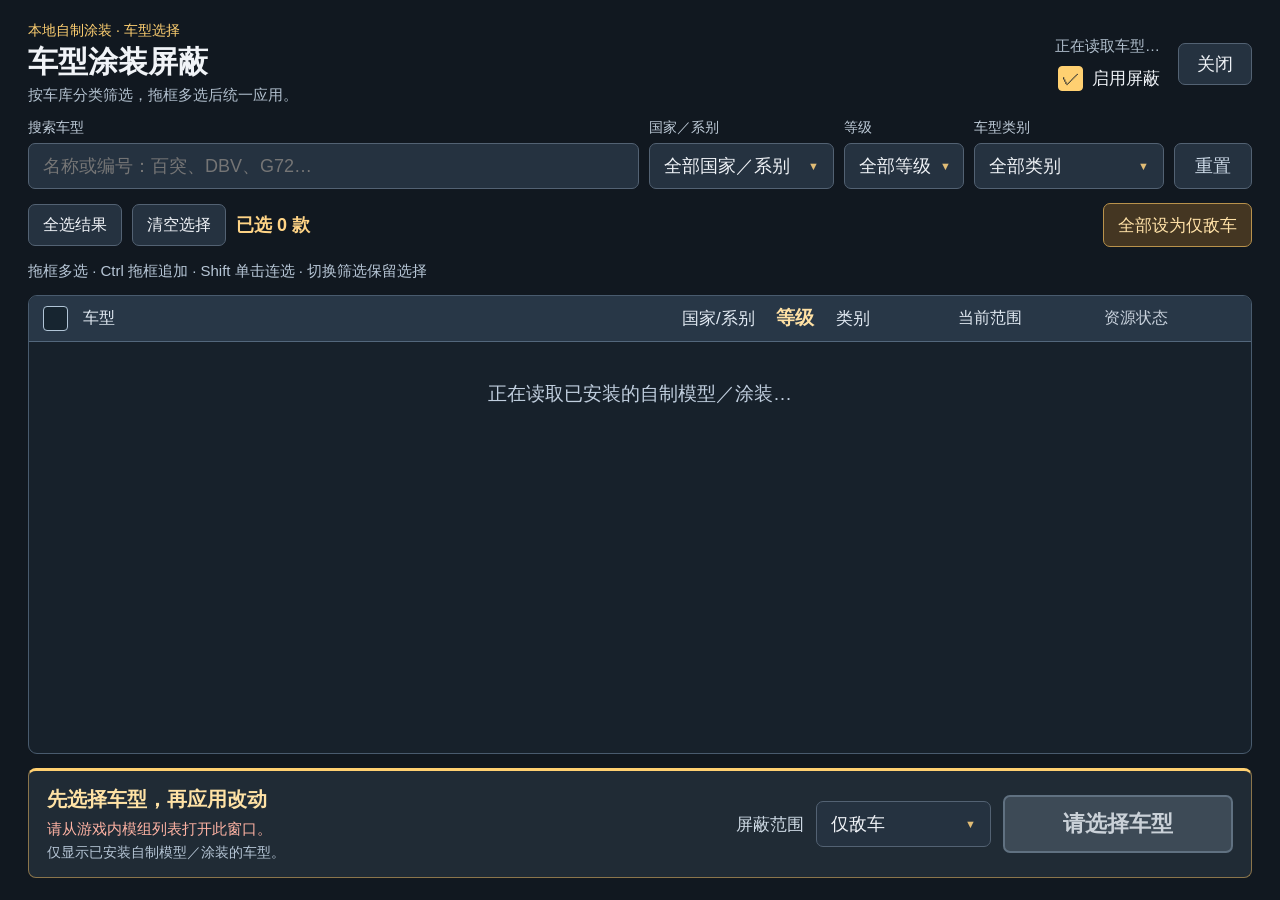
<file: game_mods/local_skin_filter/selector.html>
<!doctype html>
<html lang="zh-CN"><head><meta charset="utf-8"><meta name="viewport" content="width=device-width,initial-scale=1"><title>车型涂装屏蔽</title>
<style>
@font-face{font-family:LSFChinese;src:url('coui://gui/gameface/fonts/WarheliosZHCN-Medium.ttf')}
@font-face{font-family:LSFChinese;src:url('coui://gui/gameface/fonts/WarheliosZHCN-Bold.ttf');font-weight:700}
:root{--row-height:60px;--bg:#111820;--panel:#1b2632;--line:#3b4a59;--text:#f0f3f7;--muted:#b2c0ce;--gold:#ffd071}
*{box-sizing:border-box}html,body{width:100%;height:100%;margin:0;overflow:hidden}
body{font:18px LSFChinese,"Microsoft YaHei",sans-serif;color:var(--text);background:var(--bg)}
button,input{font:inherit;color:var(--text);border:1px solid #536273;border-radius:7px;background:#253240;height:46px;padding:0 14px}
button{cursor:pointer;white-space:nowrap}button:hover{background:#33495d;border-color:#f3ca79}button:focus,input:focus{outline:2px solid var(--gold)}
.lsf-root{width:100%;height:100%;min-height:440px;display:flex;flex-direction:column;padding:22px 28px}
.header,.filters,.toolbar,.hint{flex-shrink:0;margin-bottom:14px}.header{display:flex;align-items:center;min-height:72px}
.heading{flex:1;min-width:160px}.eyebrow{color:var(--gold);font-size:14px;margin-bottom:4px}h1{font-size:30px;line-height:1.2;margin:0 0 6px;font-weight:700}
.subtitle,.region{font-size:15px;color:var(--muted)}.right{text-align:right;margin:0 18px}.region{margin-bottom:10px}.toggle{display:flex;justify-content:flex-end;align-items:center;font-size:17px}.toggle .check{margin-right:9px}
#close{height:42px;padding:0 18px}.filters{display:flex;align-items:flex-end;position:relative;z-index:50}.field{display:flex;flex-direction:column;flex-shrink:0;margin-left:10px}.field>label{font-size:14px;color:#bfccd9;margin-bottom:6px}
.search{flex:1;min-width:170px;margin-left:0}.search input{width:100%;padding:0 14px}.nation-field{width:185px}.level-field{width:120px}.kind-field{width:190px}
.dropdown{position:relative;flex-shrink:0}.dropdown>button{width:100%;display:flex;align-items:center;justify-content:space-between;text-align:left}.chevron{font-size:11px;color:#e1bc75;margin-left:9px}
.choices{display:none;position:absolute;left:0;top:48px;width:100%;max-height:340px;overflow:auto;z-index:100;background:#1f2d3a;border:1px solid #d9b56d;border-radius:7px;padding:5px}
.choices.open{display:flex;flex-direction:column}.choices>button{width:100%;height:38px;flex-shrink:0;border:0;border-radius:4px;font-size:17px;padding:0 10px;text-align:left;background:#1f2d3a}.choices>button:hover,.choices>button.active{background:#3d5263;color:#ffdc91}
#reset-filters{margin-left:10px;min-width:78px;color:#d1deeb;height:46px}
.toolbar{display:flex;align-items:center;justify-content:space-between}.selection-actions{display:flex;align-items:center}.selection-actions>button{height:42px;margin-right:10px;font-size:16px}.count{color:#ffd486;font-size:18px;font-weight:700;white-space:nowrap}
.quick{height:44px;color:#ffe1a7;background:#443622;border:1px solid #b9924c;font-size:17px}.quick:hover{background:#635030}
.hint{font-size:15px;color:#b7c6d6;line-height:1.3}.table{flex:1;min-height:120px;display:flex;flex-direction:column;border:1px solid #495b6e;border-radius:9px;overflow:hidden;background:#17212b}
.table-head,.car-row{display:flex;align-items:center;padding:0 14px}.table-head{height:46px;flex-shrink:0;background:#283747;color:#e2eaf3;font-size:16px;border-bottom:1px solid #53677c}
.viewport{height:0;flex:1;min-height:74px;overflow:auto;position:relative;user-select:none}.car-row{height:var(--row-height);border-bottom:1px solid #344454;cursor:default}
.car-row:hover{background:#263a4c}.car-row.selected{background:#334f66;box-shadow:inset 4px 0 #ffd071}.check{width:25px;height:25px;display:flex;align-items:center;justify-content:center;flex-shrink:0;padding:0;border:1px solid #b1c5d7;border-radius:4px;background:#172530;color:#19212a;font-size:18px}
.check.on{background:var(--gold);border-color:var(--gold)}.table-head>.check,.car-row>.check{margin-right:15px}
.name,.head-name{flex:1;min-width:110px;margin-right:12px;overflow:hidden}.name{font-size:19px;white-space:nowrap}.vehicle-name{overflow:hidden;text-overflow:ellipsis}.code{font-size:13px;color:#bacbdb;margin-top:3px;overflow:hidden;text-overflow:ellipsis}
.nation{width:94px;flex-shrink:0;font-size:17px}.tier{width:60px;flex-shrink:0;font-size:19px;color:#ffe1a4;font-weight:700}.kind{width:122px;flex-shrink:0;font-size:17px}
.mode{width:133px;flex-shrink:0;font-size:16px;color:#c7d4e1;padding:5px 7px;border:1px solid #566b80;border-radius:4px;margin-right:13px}
.mode.enemy{border-color:#c19b53;background:#493b23;color:#ffe0a2}.mode.ally{border-color:#6ca18b;background:#244439;color:#b4efcf}.mode.both{border-color:#b291cd;background:#42304d;color:#e6c9ff}
.cache{width:133px;flex-shrink:0;font-size:16px;color:#c7d0db}.cache.ready{color:#b5edc9}.cache.restart{color:#ffd08c}.cache.failed{color:#ffb1a0}.table-head .mode{border:0;background:none;padding:0;color:#e2eaf3}
.applybar{flex-shrink:0;display:flex;align-items:center;justify-content:space-between;margin-top:14px;padding:15px 18px;border:1px solid #8b754b;border-top:3px solid #ffd071;background:#202b35;border-radius:8px;position:relative;z-index:60;min-height:105px}
.applybar.saved{border-color:#86c5a2;background:#243a34}.apply-copy{flex:1;min-width:160px;overflow:hidden;padding-right:15px}.preview{font-size:20px;font-weight:700;color:#ffe2a5;margin-bottom:7px}.message{font-size:15px;color:#d7e0ea;white-space:nowrap;overflow:hidden;text-overflow:ellipsis}.message.error{color:#ffb3a4}.summary{font-size:14px;color:#b5c5d5;margin-top:5px}
.apply-actions{display:flex;align-items:center;flex-shrink:0}.apply-actions>label{font-size:17px;margin-right:12px;color:#cedae5}.apply-actions .dropdown{width:175px;margin-right:12px}.apply-actions .choices{top:auto;bottom:52px}
#apply{height:58px;min-width:230px;font-size:22px;font-weight:700;background:#ffd071;color:#282012;border:2px solid #ffe0a0;box-shadow:0 3px 12px #090e14}
#apply:hover{background:#ffe2a0}#apply.inactive{background:#3d4a56;color:#cad1d8;border-color:#607181;box-shadow:none}#apply.saving{background:#dfb15c;color:#282012}
.empty{padding:36px 24px;color:#c0cede;text-align:center;font-size:19px;line-height:1.7}.spacer{width:1px;flex-shrink:0;pointer-events:none}.drag-box{display:none;position:fixed;border:2px solid #ffe1a0;background:rgba(255,208,113,.18);pointer-events:none;z-index:200}
@media(min-width:1600px){body{font-size:20px}h1{font-size:32px}.name{font-size:21px}.nation,.kind{font-size:19px}.mode,.cache{font-size:18px}.code{font-size:14px}.tier{font-size:22px}.nation{width:110px}.kind{width:145px}.mode{width:155px}.cache{width:155px}.table-head{font-size:18px}}
@media(min-width:2400px){body{font-size:24px}.lsf-root{padding:30px 38px}h1{font-size:38px}.subtitle,.region,.hint{font-size:20px}.header{min-height:94px}.field>label{font-size:18px}button,input{height:56px}.choices{top:58px}.choices>button{height:46px;font-size:22px}.nation-field{width:240px}.kind-field{width:240px}.level-field{width:155px}.table-head{height:58px;font-size:22px}.name{font-size:25px}.code{font-size:17px}.nation,.kind,.mode,.cache{font-size:22px}.nation{width:150px}.kind{width:185px}.mode,.cache{width:195px}.tier{width:90px;font-size:27px}.check{width:30px;height:30px;font-size:23px}.count{font-size:23px}.quick{font-size:22px;height:56px}.applybar{min-height:126px}.preview{font-size:26px}.message{font-size:20px}.summary{font-size:18px}.apply-actions .dropdown{width:230px}.apply-actions .choices{bottom:62px}#apply{font-size:28px;height:70px;min-width:290px}}
@media(max-width:1150px){.lsf-root{padding:16px 18px}.header,.filters,.toolbar,.hint{margin-bottom:10px}.header{min-height:64px}h1{font-size:26px}.eyebrow{font-size:12px}.subtitle,.region{font-size:13px}.right{margin:0 12px}.field{margin-left:8px}.search{margin-left:0}.nation-field{width:158px}.level-field{width:102px}.kind-field{width:160px}.field>label{font-size:13px}.nation{width:78px}.tier{width:48px}.kind{width:96px}.mode{width:113px;margin-right:8px}.cache{width:112px}.name{font-size:17px}.nation,.kind,.cache,.mode{font-size:15px}.tier{font-size:18px}.preview{font-size:18px}.apply-actions>label{display:none}#apply{min-width:205px;font-size:20px}.apply-actions .dropdown{width:157px}}
@media(max-width:900px){body{font-size:16px}.lsf-root{padding:12px}.header{min-height:62px}h1{font-size:24px}.subtitle{font-size:12px}.right{margin:0 9px}.region{font-size:12px}.toggle{font-size:14px}.toggle .check{width:22px;height:22px}.field{margin-left:6px}.search{margin-left:0;min-width:150px}.nation-field{width:140px}.level-field{width:89px}.kind-field{width:135px}#reset-filters{min-width:58px;padding:0 8px;margin-left:6px}button,input{height:40px;padding:0 10px}.choices{top:42px}.choices>button{font-size:15px}.selection-actions>button{height:36px;margin-right:7px;font-size:14px}.count{font-size:15px}.quick{height:38px;font-size:14px}.hint{font-size:13px}.table-head{height:39px;font-size:14px;padding:0 8px}.car-row{padding:0 8px}.table-head>.check,.car-row>.check{margin-right:8px}.check{width:22px;height:22px}.name,.head-name{margin-right:5px}.name{font-size:16px}.code{font-size:11px}.nation{width:61px;font-size:14px}.tier{width:42px;font-size:16px}.kind{width:77px;font-size:14px}.mode{width:96px;font-size:14px;padding:4px 3px;margin-right:7px}.cache{width:94px;font-size:14px}.applybar{min-height:100px;padding:12px;margin-top:10px}.preview{font-size:17px}.summary{font-size:12px}.message{font-size:13px}.apply-actions .dropdown{width:136px;margin-right:8px}.apply-actions .choices{bottom:46px}#apply{height:50px;min-width:180px;font-size:18px}}

.nation-field .choices{width:350px;flex-direction:row;flex-wrap:wrap;max-height:none;overflow:visible}.nation-field .choices>button{width:50%}.nation-field .choices>button:first-child{width:100%}
.level-field .choices{width:230px;flex-direction:row;flex-wrap:wrap;max-height:none;overflow:visible}.level-field .choices>button{width:33.33%;text-align:center;padding:0 4px}.level-field .choices>button:first-child{width:100%}
.kind-field .choices{width:245px;left:auto;right:0;max-height:none}.table-head .nation{white-space:nowrap}
@media(max-width:900px){.nation-field .choices{width:300px}.level-field .choices{width:198px}.kind-field .choices{width:220px}.table-head .nation{font-size:13px}}
@media(min-width:2400px){.nation-field .choices{width:450px}.level-field .choices{width:280px}.kind-field .choices{width:315px}}
</style></head><body>
<div class="lsf-root">
<div class="header"><div class="heading"><div class="eyebrow">本地自制涂装 · 车型选择</div><h1>车型涂装屏蔽</h1><div class="subtitle">按车库分类筛选，拖框多选后统一应用。</div></div><div class="right"><div class="region" id="region">正在读取车型…</div><div class="toggle"><button id="enabled" class="check on" role="checkbox" aria-label="启用屏蔽"></button><span>启用屏蔽</span></div></div><button id="close">关闭</button></div>
<div class="filters"><div class="field search"><label for="search">搜索车型</label><input id="search" placeholder="名称或编号：百突、DBV、G72…" maxlength="80" autocomplete="off"></div>
<div class="field nation-field"><label>国家／系别</label><div class="dropdown"><button id="nation"><span class="value-label">全部国家／系别</span><span class="chevron">▼</span></button><div class="choices" id="nation-choices"></div></div></div>
<div class="field level-field"><label>等级</label><div class="dropdown"><button id="level"><span class="value-label">全部等级</span><span class="chevron">▼</span></button><div class="choices" id="level-choices"></div></div></div>
<div class="field kind-field"><label>车型类别</label><div class="dropdown"><button id="kind"><span class="value-label">全部类别</span><span class="chevron">▼</span></button><div class="choices" id="kind-choices"></div></div></div><button id="reset-filters">重置</button></div>
<div class="toolbar"><div class="selection-actions"><button id="select-all">全选结果</button><button id="clear-selection">清空选择</button><span class="count" id="selection-count">已选 0 款</span></div><button class="quick" id="all-enemies" title="将全部已安装自制涂装的车型设为仅敌车，不受当前筛选限制">全部设为仅敌车</button></div>
<div class="hint">拖框多选 · Ctrl 拖框追加 · Shift 单击连选 · 切换筛选保留选择</div>
<div class="table"><div class="table-head"><button class="check" role="checkbox" id="select-visible" aria-label="全选当前结果"></button><span class="head-name">车型</span><span class="nation">国家/系别</span><span class="tier">等级</span><span class="kind">类别</span><span class="mode">当前范围</span><span class="cache">资源状态</span></div><div id="viewport" class="viewport" tabindex="0" aria-label="自制涂装车型列表"><div id="rows"><div class="empty">正在读取已安装的自制模型／涂装…</div></div></div></div>
<div class="applybar" id="applybar"><div class="apply-copy"><div class="preview" id="change-preview">先选择车型，再应用改动</div><div class="message" id="message" role="status">自己的车辆始终保留原涂装。</div><div class="summary" id="summary">仅显示已安装自制模型／涂装的车型。</div></div><div class="apply-actions"><label>屏蔽范围</label><div class="dropdown"><button id="mode"><span class="value-label">仅敌车</span><span class="chevron">▼</span></button><div class="choices" id="mode-choices"></div></div><button id="apply" class="inactive" disabled>请选择车型</button></div></div>
</div><div id="drag-box" class="drag-box"></div>
<script>
(function(){
'use strict';
var nonce=(location.hash.slice(1).match(/^[a-f0-9]{64}/)||[''])[0], state={cars:[],rules:{},nations:[],revision:-1}, filtered=[],selected={},anchor=-1,lastRevision=-1,pending=0,drag=null,scrollTimer=null,nativeView=!!window.engine,clientTicket=0,lastPayload=null,windowStart=-1,windowEnd=-1,rowHeight=60,lastFilterDefinitions='';
var $=function(id){return document.getElementById(id);}, vp=$('viewport'),rows=$('rows'),box=$('drag-box'),modeNames=['不屏蔽','仅敌车','仅队友','敌车和队友'],modeClasses=['','enemy','ally','both'];
function esc(s){return String(s==null?'':s).replace(/[&<>"']/g,function(c){return {'&':'&amp;','<':'&lt;','>':'&gt;','"':'&quot;',"'":'&#39;'}[c];});}
function keys(obj){return Object.keys(obj);}
function copy(obj){var result={};keys(obj).forEach(function(k){result[k]=true;});return result;}
function tell(text,error){$('message').textContent=text;$('message').title=text;$('message').className='message'+(error?' error':'');}
function request(route,data){
 if(nativeView){
  if(!window.model) return Promise.reject(Error('游戏界面尚未准备好。'));
  if(data){clientTicket=Math.max(Date.now(),clientTicket,Number(state.appliedTicket)||0)+1;window.model.onCommand({payload:JSON.stringify({ticket:clientTicket,command:data})});return Promise.resolve({ticket:clientTicket});}
  var raw=String(window.model.payload||'{}');if(raw===lastPayload)return Promise.resolve(null);return Promise.resolve().then(function(){var data=JSON.parse(raw);lastPayload=raw;return data;});
 }
 // Development preview only. The installed native view creates no HTTP server.
 return fetch(route,{method:data?'POST':'GET',headers:{'X-LSF-Key':nonce,'Content-Type':'application/json'},credentials:'omit',body:data?JSON.stringify(data):undefined}).then(function(r){if(!r.ok)throw Error('请求未完成。');return r.json();});
}
function mark(el,on){el.checked=!!on;el.classList.toggle('on',!!on);el.textContent=on?'✓':'';el.setAttribute('aria-checked',on?'true':'false');}
var kindFull={'lightTank':'轻型坦克 LT','mediumTank':'中型坦克 MT','heavyTank':'重型坦克 HT','AT-SPG':'坦克歼击车 TD','SPG':'自行火炮 SPG','':'其他'};
var nicknames={'german/g72_jagdpz_e100':'百突 Jagdpanzer E100','czech/cz40_dbv_152':'DBV152 DBV-152'};
function searchKey(text){return String(text).toLowerCase().replace(/[\s_\/:.\-]/g,'');}
var roman=['未分级','I','II','III','IV','V','VI','VII','VIII','IX','X','XI'];
function tierName(n){return roman[Number(n)]||String(n);}
function choices(id,options){var menu=$(id+'-choices');menu.innerHTML=options.map(function(o){return '<button data-value="'+esc(o.key)+'"'+($(id).value===String(o.key)?' class="active"':'')+'>'+esc(o.label)+'</button>';}).join('');}
function setField(id,value,label){$(id).value=String(value);$(id).querySelector('.value-label').textContent=label;}
function closeChoices(){Array.prototype.forEach.call(document.querySelectorAll('.choices'),function(el){el.classList.remove('open');});}
['nation','level','kind','mode'].forEach(function(id){$(id).value=id==='mode'?'1':'';$(id).addEventListener('click',function(){var menu=$(id+'-choices'),open=!menu.classList.contains('open');closeChoices();menu.classList.toggle('open',open);});$(id+'-choices').addEventListener('click',function(e){var button=e.target.closest('button');if(!button)return;setField(id,button.getAttribute('data-value'),button.textContent);closeChoices();if(id==='mode')counts();else filter(true);});});
document.addEventListener('mousedown',function(e){if(!e.target.closest('.dropdown'))closeChoices();});
choices('mode',modeNames.map(function(label,i){return{key:String(i),label:label};}));
mark($('enabled'),true);mark($('select-visible'),false);

function counts(){var n=keys(selected).length,visible=filtered.filter(function(c){return selected[c.key];}).length;$('selection-count').textContent='已选 '+n+' 款 · 结果 '+filtered.length+' 款'+(n>visible?' · 当前已选 '+visible:'');$('apply').disabled=!n||!!pending;$('apply').className=pending?'saving':(n?'':'inactive');$('apply').textContent=pending?'正在保存…':(n?'应用改动 · '+n+' 款':'请选择车型');$('change-preview').textContent=n?'将 '+n+' 款车型设为「'+modeNames[Number($('mode').value)]+'」':'先选择车型，再应用改动';mark($('select-visible'),!!filtered.length&&visible===filtered.length);}

function syncSelection(next){selected=next;Array.prototype.forEach.call(rows.querySelectorAll('.car-row'),function(row){var on=!!selected[row.getAttribute('data-key')];if(row.classList.contains('selected')!==on){row.classList.toggle('selected',on);mark(row.querySelector('.pick'),on);}});counts();}
function filter(resetScroll){var nation=$('nation').value,level=$('level').value,kind=$('kind').value,query=$('search').value.trim().toLowerCase().split(/\s+/).filter(Boolean);filtered=state.cars.filter(function(c){return(!nation||c.nation===nation)&&(!level||String(c.level)===level)&&(!kind||(c.kind||'unknown')===kind)&&query.every(function(q){return searchKey(c.label+' '+c.code+' '+c.key+' '+(nicknames[c.key]||'')).indexOf(searchKey(q))>=0;});});anchor=-1;render(resetScroll);}

function rowHtml(c,i){var mode=state.rules[c.key]||0,cache=c.prepared?'游戏可读':(c.restart?'需重启游戏':(c.failed?'准备失败':'等待准备'));return'<div class="car-row'+(selected[c.key]?' selected':'')+'" data-key="'+esc(c.key)+'" data-index="'+i+'" data-level="'+c.level+'" data-kind="'+esc(c.kind)+'" title="'+esc(c.label+' / '+c.code)+'"><button class="check pick'+(selected[c.key]?' on':'')+'" role="checkbox" aria-label="选择 '+esc(c.label)+'">'+(selected[c.key]?'✓':'')+'</button><div class="name"><div class="vehicle-name">'+esc(c.label)+'</div><div class="code">'+esc(c.code)+'</div></div><span class="nation">'+esc(c.nationLabel)+'</span><span class="tier">'+(c.level?tierName(c.level):'—')+'</span><span class="kind">'+esc(c.kindLabel)+'</span><span class="mode '+modeClasses[mode]+'">'+modeNames[mode]+'</span><span class="cache'+(c.prepared?' ready':(c.restart?' restart':(c.failed?' failed':'')))+'">'+cache+'</span></div>';}

function paintWindow(force){
 if(!filtered.length)return;
 var first=Math.max(0,Math.floor(vp.scrollTop/rowHeight)-5),last=Math.min(filtered.length,Math.ceil((vp.scrollTop+Math.max(84,vp.clientHeight))/rowHeight)+5);
 if(!force&&first===windowStart&&last===windowEnd)return;
 windowStart=first;windowEnd=last;
 var html='<div class="spacer" style="height:'+(first*rowHeight)+'px"></div>';
 for(var i=first;i<last;i++)html+=rowHtml(filtered[i],i);
 html+='<div class="spacer" style="height:'+((filtered.length-last)*rowHeight)+'px"></div>';
 rows.innerHTML=html;var head=vp.parentNode.querySelector('.table-head');head.style.paddingRight=((innerWidth<=900?8:14)+Math.max(0,vp.offsetWidth-vp.clientWidth))+'px';
}
function render(resetScroll){
 var scroll=resetScroll?0:vp.scrollTop;windowStart=-1;windowEnd=-1;
 rows.setAttribute('data-total',String(filtered.length));
 if(!filtered.length){rows.innerHTML='<div class="empty">'+(state.loading?'正在读取本区车型…':(state.cars.length?'没有符合筛选的车型。试试重置筛选。':'没有检测到已安装的自制模型／涂装。'))+'</div>';counts();return;}
 // Set spacer geometry before restoring scroll, so a filtered result never
 // retains a position beyond its own range.
 rows.innerHTML='<div class="spacer" style="height:'+(filtered.length*rowHeight)+'px"></div>';
 vp.scrollTop=Math.min(scroll,Math.max(0,filtered.length*rowHeight-vp.clientHeight));
 paintWindow(true);counts();
}
vp.addEventListener('scroll',function(){paintWindow(false);});
function resizeUI(){rowHeight=innerWidth>=2400?76:(innerWidth>=1600?66:(innerWidth>=1000?60:54));document.documentElement.style.setProperty('--row-height',rowHeight+'px');windowStart=-1;windowEnd=-1;paintWindow(true);}
window.addEventListener('resize',resizeUI);resizeUI();

function setBusy(){var busy=!!pending;$('all-enemies').disabled=busy||!state.cars.length;$('enabled').disabled=busy;counts();}
function command(value){if(pending)return;pending=-1;setBusy();tell('正在保存选择…');request('/api/command',value).then(function(r){pending=r.ticket;poll();}).catch(function(e){pending=0;setBusy();tell(e.message,true);});}
function accept(data){if(!data||!Array.isArray(data.cars))return;state=data;if(pending>0&&data.appliedTicket>=pending){pending=0;tell(data.commandError||data.commandMessage||'改动已保存。',!!data.commandError);if(!data.commandError){$('applybar').classList.add('saved');setTimeout(function(){$('applybar').classList.remove('saved');},1800);}}setBusy();mark($('enabled'),data.enabled!==false);$('region').textContent=(data.realm||'')+' '+(data.version||'')+' · '+data.cars.length+' 款';$('summary').textContent='仅显示检测到自制模型／涂装的 '+data.cars.length+' 款车型。自己的车保持原样。';if(!pending&&data.progress&&!data.commandError)tell(data.commandMessage||data.progress);if(data.revision!==lastRevision&&!drag){lastRevision=data.revision;var definitions=JSON.stringify([data.nations,data.levels,data.kinds]);if(definitions!==lastFilterDefinitions){choices('nation',[{key:'',label:'全部国家／系别'}].concat(data.nations));choices('level',[{key:'',label:'全部等级'}].concat([1,2,3,4,5,6,7,8,9,10,11].concat((data.levels||[]).indexOf(0)>=0?[0]:[]).map(function(n){return{key:String(n),label:tierName(n)+' 级'};})));choices('kind',[{key:'',label:'全部类别'}].concat(['lightTank','mediumTank','heavyTank','AT-SPG','SPG'].concat((data.kinds||[]).some(function(k){return !k.key;})?['unknown']:[]).map(function(k){return{key:k,label:kindFull[k]||'其他'};})));lastFilterDefinitions=definitions;}filter(false);}}

function poll(){request('/api/state').then(accept).catch(function(){tell('暂时无法读取设置。请从游戏模组列表重新打开本窗口。',true);});}
$('reset-filters').addEventListener('click',function(){$('search').value='';setField('nation','','全部国家／系别');setField('level','','全部等级');setField('kind','','全部类别');closeChoices();filter(true);});
$('search').addEventListener('input',function(){filter(true);});$('nation').addEventListener('change',function(){filter(true);});
$('select-all').addEventListener('click',function(){var next=copy(selected);filtered.forEach(function(c){next[c.key]=true;});syncSelection(next);});
$('select-visible').addEventListener('click',function(){var next=copy(selected),on=!this.checked;mark(this,on);filtered.forEach(function(c){if(on)next[c.key]=true;else delete next[c.key];});syncSelection(next);});
$('clear-selection').addEventListener('click',function(){syncSelection({});});
$('apply').addEventListener('click',function(){command({kind:'rules',keys:keys(selected),mode:Number($('mode').value)});});
$('all-enemies').addEventListener('click',function(){command({kind:'all_enemies'});});
$('enabled').addEventListener('click',function(){command({kind:'enabled',enabled:!this.checked});});
rows.addEventListener('click',function(e){if(!e.target.closest('.pick'))return;var row=e.target.closest('.car-row');if(!row)return;var next=copy(selected),key=row.getAttribute('data-key');if(!selected[key])next[key]=true;else delete next[key];syncSelection(next);});
function position(e){var r=vp.getBoundingClientRect();return{x:Math.max(0,Math.min(vp.clientWidth,e.clientX-r.left-vp.clientLeft)),y:Math.max(0,Math.min(vp.clientHeight,e.clientY-r.top-vp.clientTop))+vp.scrollTop};}
function updateDrag(){if(!drag||!drag.active)return;var p=position(drag.last),low=Math.min(drag.start.y,p.y),high=Math.max(drag.start.y,p.y),next=copy(drag.base),first=Math.max(0,Math.floor(low/rowHeight)),last=Math.min(filtered.length-1,Math.floor(high/rowHeight));if(Math.abs(p.x-drag.start.x)>=1){for(var i=first;i<=last;i++){if(high>i*rowHeight&&low<(i+1)*rowHeight)next[filtered[i].key]=true;}}syncSelection(next);var r=vp.getBoundingClientRect(),top=r.top+vp.clientTop,bottom=top+vp.clientHeight,y1=Math.max(top,Math.min(bottom,top+drag.start.y-vp.scrollTop)),y2=Math.max(top,Math.min(bottom,drag.last.clientY));box.style.display='block';box.style.left=(r.left+vp.clientLeft+Math.min(drag.start.x,p.x))+'px';box.style.top=Math.min(y1,y2)+'px';box.style.width=Math.max(1,Math.abs(p.x-drag.start.x))+'px';box.style.height=Math.max(1,Math.abs(y2-y1))+'px';}
vp.addEventListener('mousedown',function(e){if(e.button!==0||e.target.closest('.pick')||!filtered.length)return;e.preventDefault();var row=e.target.closest('.car-row');drag={start:position(e),origin:{x:e.clientX,y:e.clientY},last:{clientX:e.clientX,clientY:e.clientY},base:e.ctrlKey||e.metaKey?copy(selected):{},active:false,index:row?Number(row.getAttribute('data-index')):-1,ctrl:e.ctrlKey||e.metaKey,shift:e.shiftKey};scrollTimer=setInterval(function(){if(!drag||!drag.active)return;var r=vp.getBoundingClientRect(),delta=drag.last.clientY<r.top+28?-18:(drag.last.clientY>r.bottom-28?18:0);if(delta){vp.scrollTop+=delta;updateDrag();}},35);});
document.addEventListener('mousemove',function(e){if(!drag)return;drag.last={clientX:e.clientX,clientY:e.clientY};if(!drag.active&&(Math.abs(e.clientX-drag.origin.x)>4||Math.abs(e.clientY-drag.origin.y)>4)){drag.active=true;}updateDrag();});
function finish(){if(!drag)return;if(!drag.active){var next=drag.ctrl?copy(selected):{};if(drag.index>=0){if(drag.shift&&anchor>=0){for(var i=Math.min(anchor,drag.index);i<=Math.max(anchor,drag.index);i++){next[filtered[i].key]=true;}}else{var key=filtered[drag.index].key;if(drag.ctrl&&next[key])delete next[key];else next[key]=true;anchor=drag.index;}}syncSelection(next);}drag=null;clearInterval(scrollTimer);scrollTimer=null;box.style.display='none';}
document.addEventListener('mouseup',finish);window.addEventListener('blur',finish);document.addEventListener('keydown',function(e){if(e.key==='Escape'){if(drag){finish();return;}if(nativeView&&window.model)window.model.onClose();return;}if((e.ctrlKey||e.metaKey)&&e.key.toLowerCase()==='a'&&e.target.tagName!=='INPUT'){e.preventDefault();$('select-all').click();}});
$('close').addEventListener('click',function(){if(nativeView&&window.model)window.model.onClose();});
function start(){poll();setInterval(poll,500);}
if(nativeView){var domReady=typeof window.isDomBuilt==='boolean'&&!window.isDomBuilt?new Promise(function(resolve){window.engine.on('self.onDomBuilt',resolve);}):Promise.resolve();Promise.all([window.engine.whenReady,domReady]).then(start).catch(function(){tell('游戏界面加载失败，请关闭后重新打开。',true);});}
else if(nonce){start();}else{tell('请从游戏内模组列表打开此窗口。',true);}
})();
</script></body></html>
</file>
